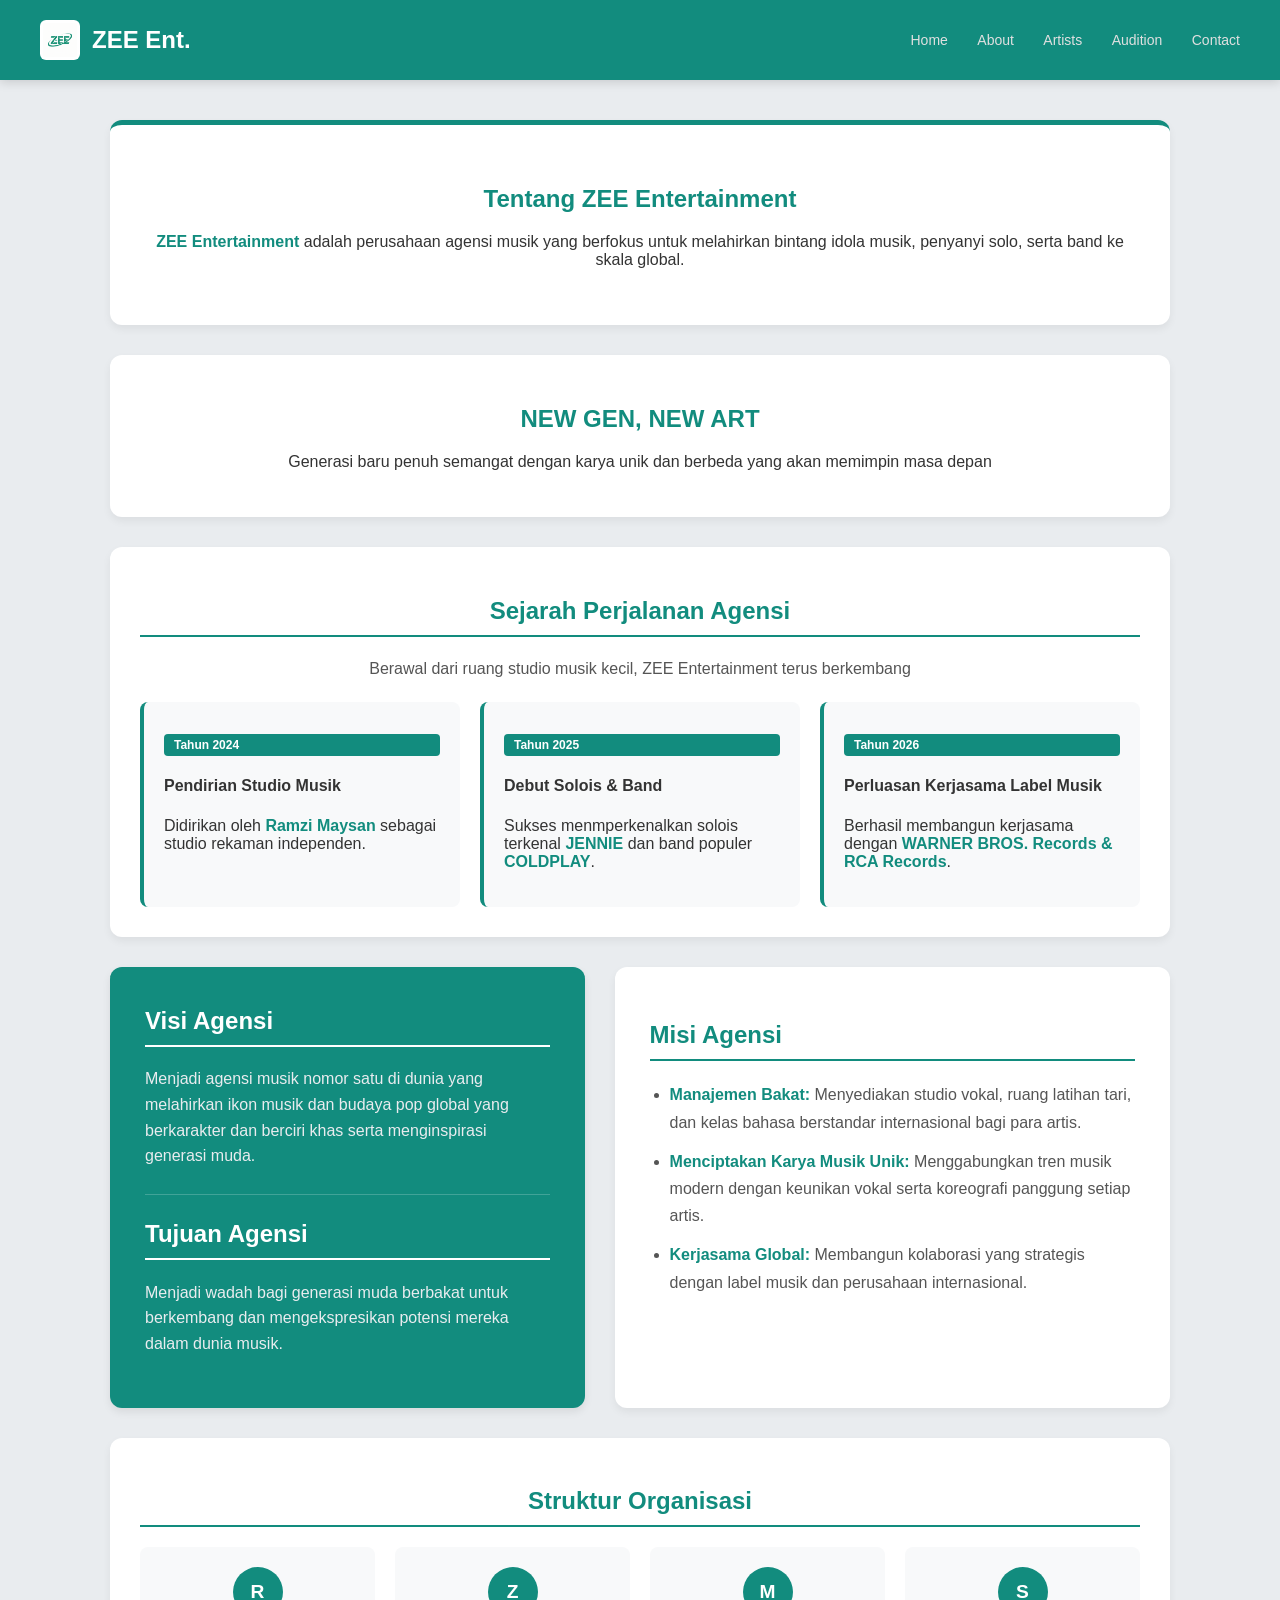
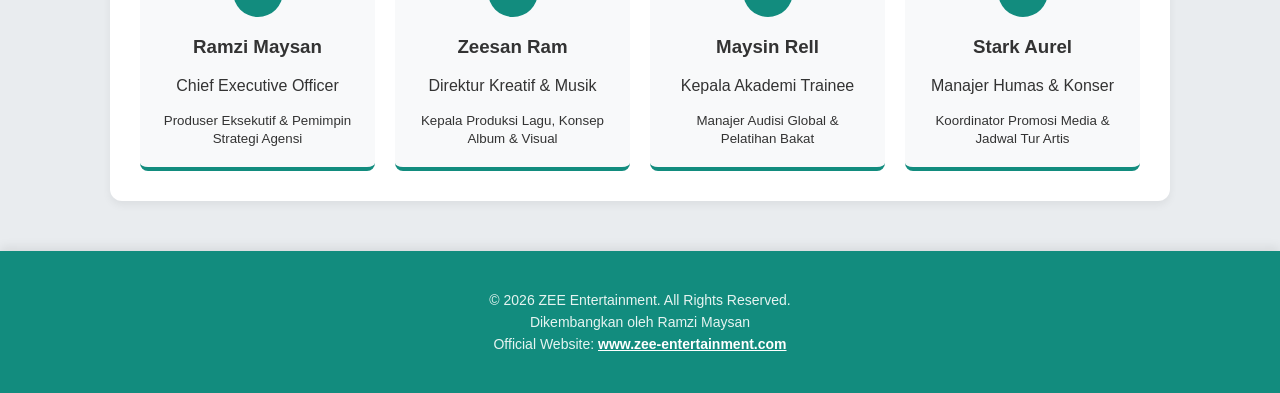
<file: about.html>
<!DOCTYPE html>
<html lang="id">
<head>
    <meta charset="UTF-8">
    <meta name="viewport" content="width=device-width, initial-scale=1.0">
    <title>About - ZEE Entertainment</title>
    <link rel="icon" href="images/logozeefix.jpg" type="image/x-icon">
    <link rel="stylesheet" href="utsramzi.css">
</head>
<body>

    <header class="header-nav">
        <div class="logo">
            <img src="images/logozeefix.jpg" alt="Logo ZEE" class="img-logo">
            ZEE Ent.
        </div>
        
        <nav class="menu">
            <a href="index.html">Home</a>
          <a href="about.html">About</a>
            <a href="artists.html">Artists</a>
            <a href="audition.html"> Audition</a>
            <a href="contact.html"> Contact</a>
        </nav>
    </header>
  <!-- Isi about -->
    <main class="about-container">

       
        <section class="banner-tema">
            <h1 style="color: #128c7e;">Tentang ZEE Entertainment</h1>
            <p>
                <strong style="color: #128c7e;">ZEE Entertainment</strong> adalah perusahaan agensi musik yang berfokus untuk melahirkan bintang idola musik, penyanyi solo, serta band ke skala global.
            </p>
        </section>

        <div class="pilar-hiburan">
            <div class="kotak-pilar">
                <h2 style="color: #128c7e; text-align: center;">NEW GEN, NEW ART</h2>
                <p style="text-align: center;">Generasi baru penuh semangat dengan karya unik dan berbeda yang akan memimpin masa depan </p>
            </div>
        </div>

    
        <section class="kartu-putih">
            <h2 class="judul-tema" style="color: #128c7e; text-align: center; border-bottom: 2px solid #128c7e; padding-bottom: 10px;">Sejarah Perjalanan Agensi </h2>
            <p style="color: #555555; line-height: 1.6; text-align: center">
                Berawal dari ruang studio musik kecil, ZEE Entertainment terus berkembang</p>
            
            <div class="timeline-box">
                <div class="item-sejarah">
                    <p class="tahun-badge" style="color: white;"> Tahun 2024 </p> 
                    <h4>Pendirian Studio Musik</h4>
                    <p>Didirikan oleh <strong>Ramzi Maysan</strong> sebagai studio rekaman independen.</p>
                </div>
                <div class="item-sejarah">
                    <p class="tahun-badge" style="color: white;"> Tahun 2025 </p> 
                    <h4>Debut Solois & Band</h4>
                    <p>Sukses menmperkenalkan solois terkenal <strong> JENNIE </strong> dan band populer <strong> COLDPLAY</strong>.</p>
                </div>
                <div class="item-sejarah">
                    <p class="tahun-badge" style="color: white;"> Tahun 2026  </p> 
                    <h4>Perluasan Kerjasama Label Musik</h4>
                    <p> Berhasil membangun kerjasama dengan <strong> WARNER BROS. Records & RCA Records</strong>.</p>
                </div>
            </div>
        </section>

     
        <div class="dua-kolom">
            <section class="kotak-visi">
                <h2 class="judul-tema" style="color: #ffff; border-bottom: 2px solid #ffff; padding-bottom: 10px;">Visi Agensi</h2>
                <p>Menjadi agensi musik nomor satu di dunia yang melahirkan ikon musik dan budaya pop global yang berkarakter dan berciri khas serta menginspirasi generasi muda.</p>
                <hr style="border: 0; border-top: 1px solid rgba(255,255,255,0.2); margin: 25px 0;">
                <h2 class="judul-tema" style="color: #ffff; border-bottom: 2px solid #ffff; padding-bottom: 10px;">Tujuan Agensi</h2>
                <p> Menjadi wadah bagi generasi muda berbakat untuk berkembang dan mengekspresikan potensi mereka dalam dunia musik.</p>
            </section>

            <section class="kotak-misi" >
                <h2 class="judul-tema" style="color: #128c7e; border-bottom: 2px solid #128c7e; padding-bottom: 10px;">Misi Agensi </h2>
                <ul class="daftar-hijau">
                    <li><strong>Manajemen Bakat:</strong> Menyediakan studio vokal, ruang latihan tari, dan kelas bahasa berstandar internasional bagi para artis.</li>
                    <li><strong>Menciptakan Karya Musik Unik:</strong> Menggabungkan tren musik modern dengan keunikan vokal serta koreografi panggung setiap artis.</li>
                    <li><strong>Kerjasama Global:</strong> Membangun kolaborasi yang strategis dengan label musik dan perusahaan internasional.</li>
                </ul>
            </section>
        </div>

      
        <section class="kartu-putih">
            <h2 class="judul-tema" style="text-align: center; color: #128c7e; padding-bottom: 10px; border-bottom: 2px solid #128c7e;" >Struktur Organisasi </h2>
            <div class="grid-tim">
                <div class="kartu-manajemen">
                    <div class="avatar-inisial">R</div>
                    <h3>Ramzi Maysan</h3>
                    <p class="peran-agensi">Chief Executive Officer </p>
                    <small>Produser Eksekutif & Pemimpin Strategi Agensi</small>
                </div>
                <div class="kartu-manajemen">
                    <div class="avatar-inisial">Z</div>
                    <h3> Zeesan Ram </h3>
                    <p class="peran-agensi">Direktur Kreatif & Musik</p>
                    <small>Kepala Produksi Lagu, Konsep Album & Visual</small>
                </div>
                <div class="kartu-manajemen">
                    <div class="avatar-inisial">M</div>
                    <h3>Maysin Rell</h3>
                    <p class="peran-agensi">Kepala Akademi Trainee</p>
                    <small>Manajer Audisi Global & Pelatihan Bakat</small>
                </div>
                <div class="kartu-manajemen">
                    <div class="avatar-inisial">S</div>
                    <h3> Stark Aurel</h3>
                    <p class="peran-agensi">Manajer Humas & Konser</p>
                    <small>Koordinator Promosi Media & Jadwal Tur Artis</small>
                </div>
            </div>
        </section>
    </main>

      <footer class="footer-utama">
        <div class="footer-container">
            <p>&copy; 2026 ZEE Entertainment. All Rights Reserved.</p>
            <p class="footer-desain">Dikembangkan oleh Ramzi Maysan</p>
            <p class="footer-link">
                Official Website: <a href="https://ramzi0808.github.io/utspengwebramzi/" target="_blank">www.zee-entertainment.com</a>
            </p>
        </div>
    </footer>

</body>
</html>
</file>
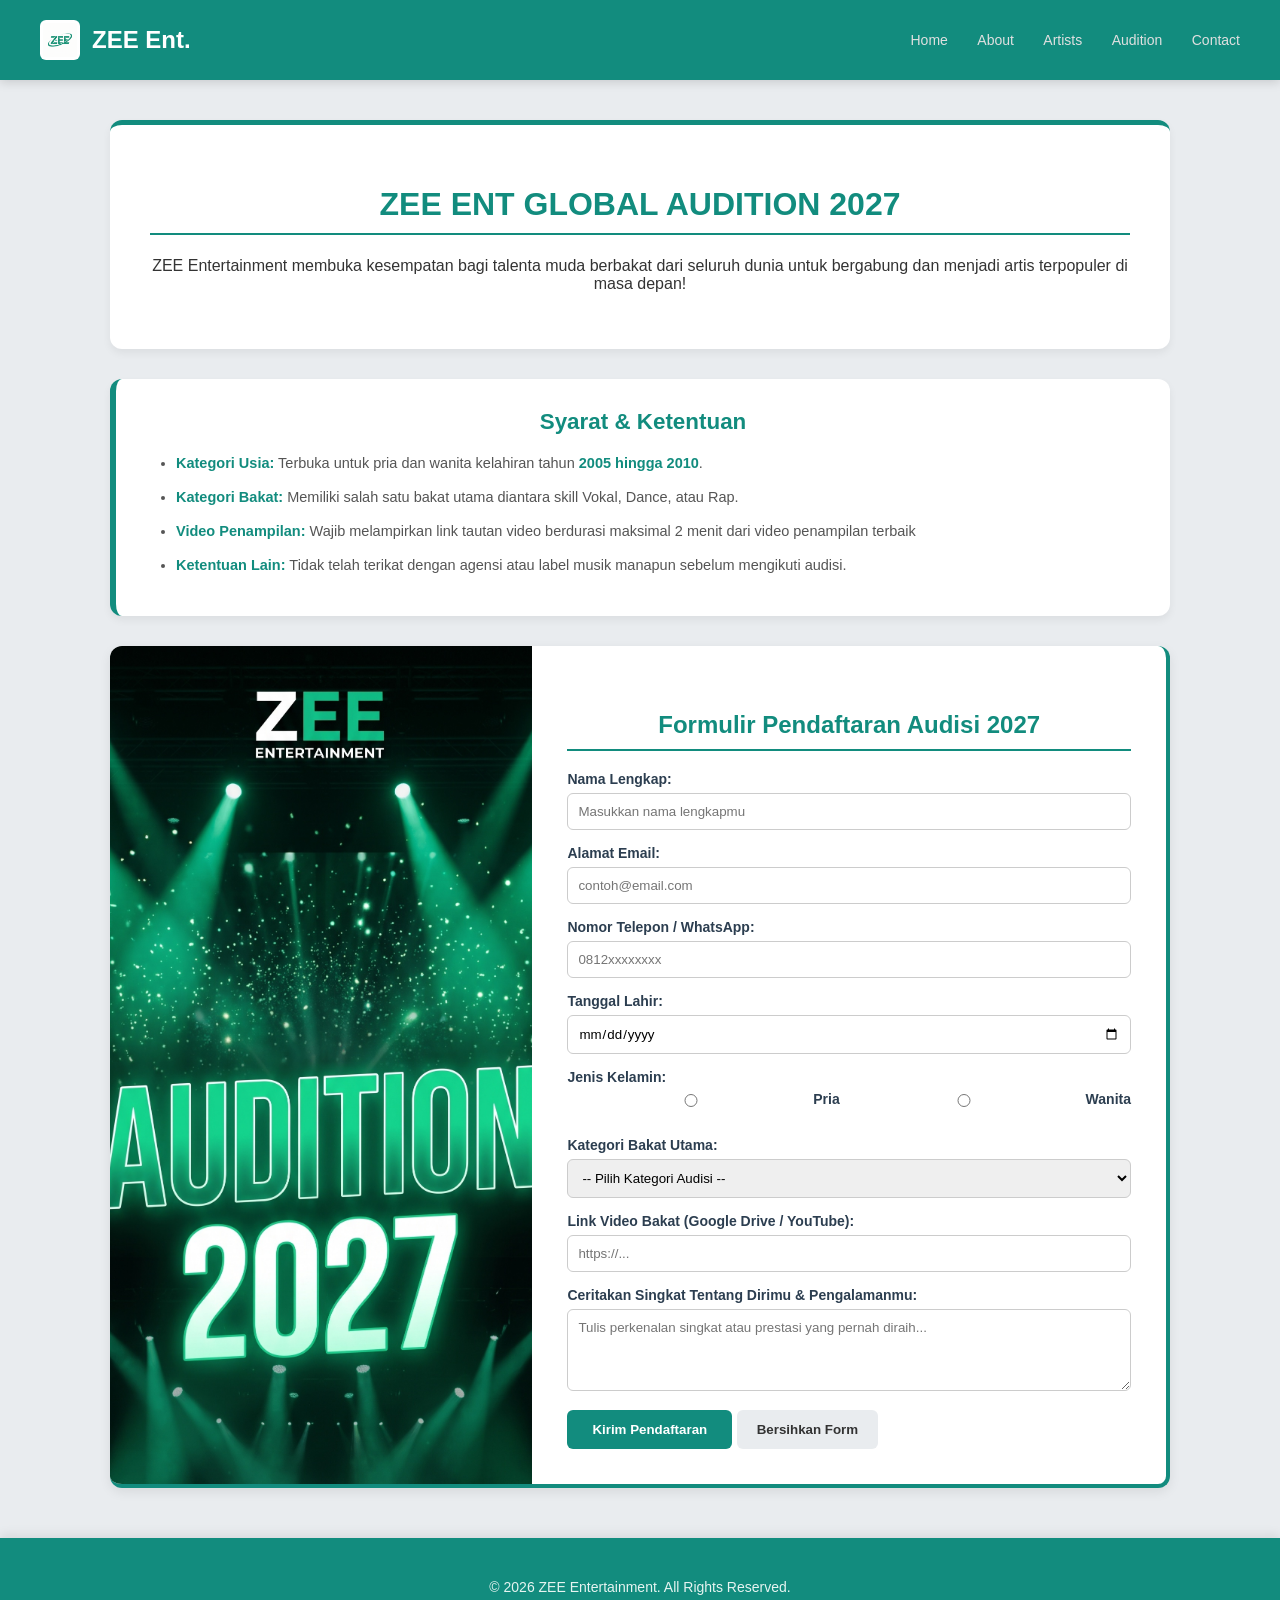
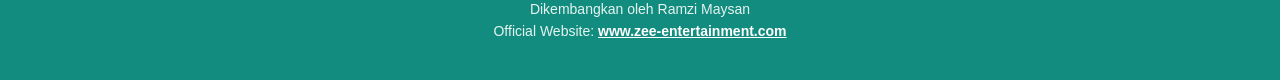
<file: audition.html>
<!DOCTYPE html>
<html lang="id">
<head>
    <meta charset="UTF-8">
    <meta name="viewport" content="width=device-width, initial-scale=1.0">
    <title> Audition - ZEE Entertainment</title>
    <link rel="icon" href="images/logozeefix.jpg" type="image/x-icon">
    <link rel="stylesheet" href="utsramzi.css">
</head>
<body>

    <header class="header-nav">
       <div class="logo">
            <img src="images/logozeefix.jpg" alt="Logo ZEE" class="img-logo">
            ZEE Ent.
        </div>
        
        <nav class="menu">
            <a href="index.html">Home</a>
             <a href="about.html">About</a>
            <a href="artists.html">Artists</a>
            <a href="audition.html"> Audition</a>
            <a href="contact.html"> Contact</a>
        </nav>
    </header>


    <!-- KONTEN UTAMA HALAMAN AUDISI -->
    <main class="container-audisi">
        
        <!-- 1. Judul & Paragraf Pembuka -->
        <div class="pembuka-audisi">
            <h1 style="color: #128c7e; padding-bottom: 10px; border-bottom: solid 2px #128c7e;">ZEE ENT GLOBAL AUDITION 2027 </h1>
            <p style="text-align: center;">
                ZEE Entertainment membuka kesempatan bagi talenta muda berbakat dari seluruh dunia untuk bergabung dan menjadi artis terpopuler di masa depan!
            </p>
        </div>

    <section class="syarat-audisi-box">
            <h2 style="color: #128c7e; text-align: center;"> Syarat & Ketentuan</h2>
            <ul class="daftar-syarat" style="text-align: justify;">
                <li><strong>Kategori Usia:</strong> Terbuka untuk pria dan wanita kelahiran tahun <strong>2005 hingga 2010</strong>.</li>
                <li><strong>Kategori Bakat:</strong> Memiliki salah satu bakat utama diantara skill Vokal, Dance, atau Rap.</li>
                <li><strong>Video Penampilan:</strong> Wajib melampirkan link tautan video berdurasi maksimal 2 menit dari video penampilan terbaik </li>
                <li><strong>Ketentuan Lain:</strong> Tidak telah terikat dengan agensi atau label musik manapun sebelum mengikuti audisi.</li>
            </ul>
        </section>

        <!-- 2. Kotak 2 Kolom: Foto Kiri & Form Kanan -->
        <div class="kotak-form-audisi" style="border-right: solid 4px #128c7e; border-bottom: solid 4px #128c7e;">
            
            <img src="images/aud.jpg" alt="Poster Audisi ZEE" class="foto-audisi-kiri">

            <!-- Kolom Kanan: Formulir Pengisian -->
            <form action="#" method="post" class="form-kanan">
                <h2 style="color: #128c7e; text-align: center; padding: 10px; border-bottom: solid 2px #128c7e;">Formulir Pendaftaran Audisi 2027</h2>

                <label for="nama">Nama Lengkap:</label>
                <input type="text" id="nama" name="nama" placeholder="Masukkan nama lengkapmu" required>

                <label for="email">Alamat Email:</label>
                <input type="email" id="email" name="email" placeholder="contoh@email.com" required>

                <label for="telepon">Nomor Telepon / WhatsApp:</label>
                <input type="tel" id="telepon" name="telepon" placeholder="0812xxxxxxxx" required>

                <label for="tgl_lahir">Tanggal Lahir:</label>
                <input type="date" id="tgl_lahir" name="tgl_lahir" required>

                <label>Jenis Kelamin:</label>
                <div class="pilihan-radio">
                    <input type="radio" id="pria" name="gender" value="Pria" required>
                    <label for="pria">Pria</label>
                    
                    <input type="radio" id="wanita" name="gender" value="Wanita">
                    <label for="wanita">Wanita</label>
                </div>

                <label for="kategori">Kategori Bakat Utama:</label>
                <select id="kategori" name="kategori" required>
                    <option value="">-- Pilih Kategori Audisi --</option>
                    <option value="vokal">Vocal (Menyanyi)</option>
                    <option value="dance">Dance (Menari)</option>
                    <option value="rap">Rap</option>
                </select>

                <label for="link_video">Link Video Bakat (Google Drive / YouTube):</label>
                <input type="url" id="link_video" name="link_video" placeholder="https://..." required>

                <label for="alasan">Ceritakan Singkat Tentang Dirimu & Pengalamanmu:</label>
                <textarea id="alasan" name="alasan" rows="4" placeholder="Tulis perkenalan singkat atau prestasi yang pernah diraih..."></textarea>

                <!-- Tombol Kirim & Reset -->
                <div class="tombol-form">
                    <button type="submit" class="btn-kirim">Kirim Pendaftaran</button>
                    <button type="reset" class="btn-reset">Bersihkan Form</button>
                </div>
            </form>

        </div>

    </main>
 <footer class="footer-utama">
        <div class="footer-container">
            <p>&copy; 2026 ZEE Entertainment. All Rights Reserved.</p>
            <p class="footer-desain">Dikembangkan oleh Ramzi Maysan</p>
            <p class="footer-link">
                Official Website: <a href="https://ramzi0808.github.io/utspengwebramzi/" target="_blank">www.zee-entertainment.com</a>
            </p>
        </div>
    </footer>
    
</body>
</html>
</file>
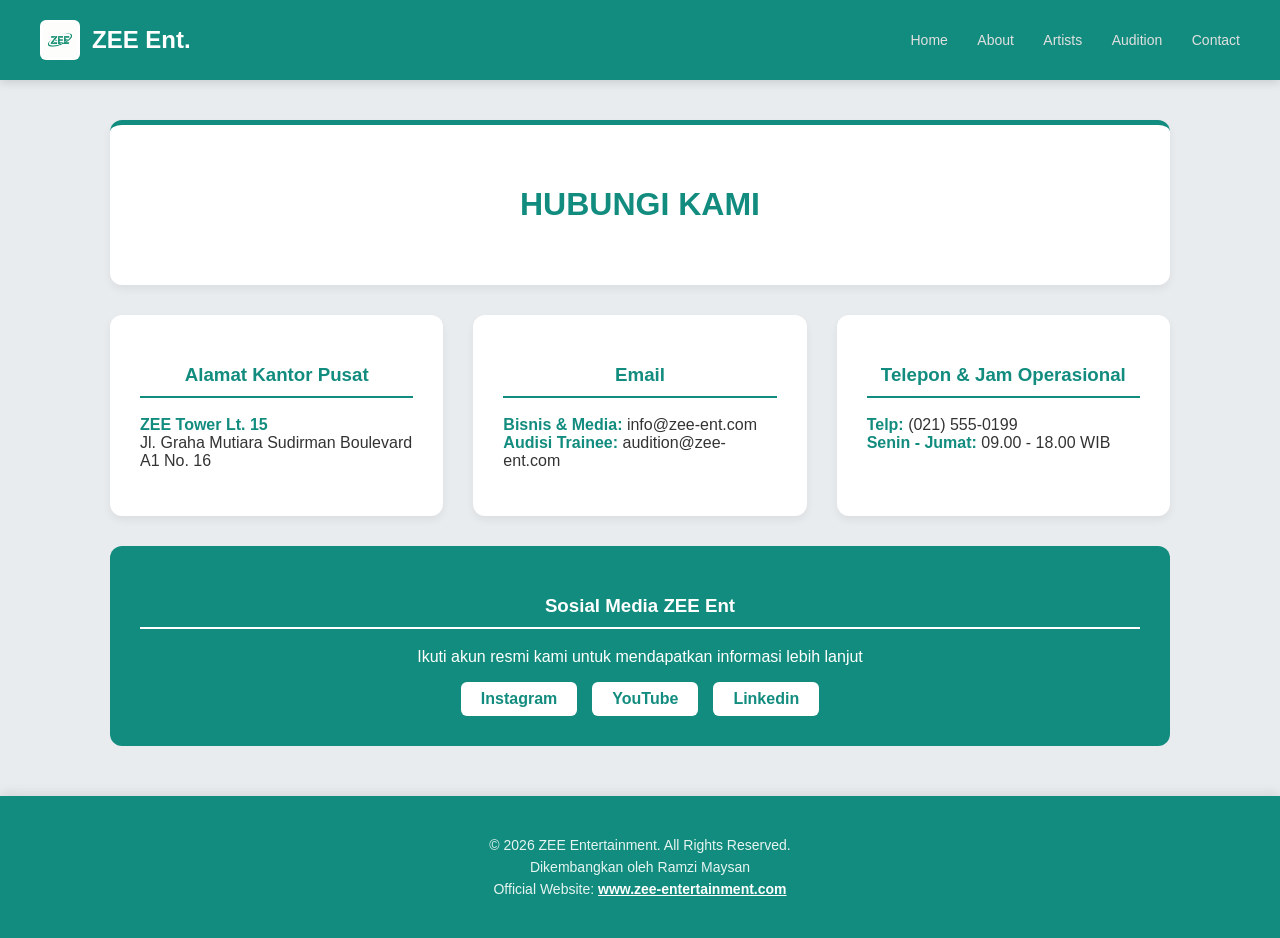
<file: contact.html>
<!DOCTYPE html>
<html lang="id">
<head>
    <meta charset="UTF-8">
    <meta name="viewport" content="width=device-width, initial-scale=1.0">
    <title> Contact - ZEE Entertainment</title>
    <link rel="icon" href="images/logozeefix.jpg" type="image/x-icon">
    <link rel="stylesheet" href="utsramzi.css">
</head>
<body>

    <header class="header-nav">
       <div class="logo">
            <img src="images/logozeefix.jpg" alt="Logo ZEE" class="img-logo">
            ZEE Ent.
        </div>
        
        <nav class="menu">
            <a href="index.html">Home</a>
             <a href="about.html">About</a>
            <a href="artists.html">Artists</a>
            <a href="audition.html"> Audition</a>
            <a href="contact.html"> Contact</a>
        </nav>
    </header>

    <!-- Halaman contact -->
    <main class="container-contact">

       
        <div class="pembuka-contact">
            <h1 style="text-align: center; color:#128c7e; ">HUBUNGI KAMI</h1>
        </div>

       
        <div class="grid-contact">

            <div class="kartu-info">
                <h3 style="text-align: center; color: #128c7e; padding-bottom: 10px; border-bottom: 2px solid #128c7e;"> Alamat Kantor Pusat</h3>
                <p><strong>ZEE Tower Lt. 15</strong><br>Jl. Graha Mutiara Sudirman Boulevard A1 No. 16</p>
            </div>

            <div class="kartu-info">
                <h3 style="text-align: center; color: #128c7e; padding-bottom: 10px; border-bottom: 2px solid #128c7e;"> Email</h3>
                <p>
                    <strong>Bisnis & Media:</strong> info@zee-ent.com<br>
                    <strong>Audisi Trainee:</strong> audition@zee-ent.com
                </p>
            </div>

            <div class="kartu-info">
                <h3 style="text-align: center; color: #128c7e; padding-bottom: 10px; border-bottom: 2px solid #128c7e;">Telepon & Jam Operasional</h3>
                <p>
                    <strong>Telp:</strong> (021) 555-0199<br>
                    <strong>Senin - Jumat:</strong> 09.00 - 18.00 WIB
                </p>
            </div>

        </div>

        <!-- Media Sosial Resmi -->
        <div class="kotak-sosmed">
            <h3 style="text-align: center; color:white; padding-bottom: 10px; border-bottom: 2px solid white;">Sosial Media ZEE Ent</h3>
            <p style="text-align: center;">Ikuti akun resmi kami untuk mendapatkan informasi lebih lanjut</p>
            <div class="deret-sosmed">
                <a href="https://www.instagram.com/nobodyg08/">Instagram</a>
                <a href="https://www.youtube.com/@Zee12039/videos">YouTube</a>
                <a href="https://www.linkedin.com/in/ramzi-maysan-a7809a30b/">Linkedin</a>
            </div>
        </div>

    </main>

     <footer class="footer-utama">
        <div class="footer-container">
            <p>&copy; 2026 ZEE Entertainment. All Rights Reserved.</p>
            <p class="footer-desain">Dikembangkan oleh Ramzi Maysan</p>
            <p class="footer-link">
                Official Website: <a href="https://ramzi0808.github.io/utspengwebramzi/" target="_blank">www.zee-entertainment.com</a>
            </p>
        </div>
    </footer>

</body>
</html>
</file>
<file: utsramzi.css>
/* =========================================
   1. PENGATURAN DASAR & RESET
   ========================================= */
* {
    box-sizing: border-box;
}

body {
    margin: 0;
    padding: 0;
    font-family: 'Segoe UI', Tahoma, Geneva, Verdana, sans-serif;
    background-color: #e9ecef;
    color: #333333;
}

/* =========================================
   2. HEADER & NAVIGASI
   ========================================= */
.header-nav {
    background-color: #128c7e;
    padding: 20px 40px;
    display: flex;
    justify-content: space-between;
    align-items: center;
    position: sticky;
    top: 0;
    z-index: 1000; 
    box-shadow: 0 2px 10px rgba(0, 0, 0, 0.15);
}

.logo {
    font-size: 1.5rem;
    font-weight: bold;
    color: #ffffff;
    display: flex;
    align-items: center;
    gap: 12px;
}

.img-logo {
    width: 40px;
    height: 40px;
    object-fit: contain;
    border-radius: 6px;
    background-color: #ffffff;
    padding: 3px;
}

.menu a {
    color: #e0e0e0;
    text-decoration: none;
    margin-left: 25px;
    font-size: 14px;
    font-weight: 500;
    transition: color 0.3s;
}

.menu a:hover {
    color: #ffffff;
}

/* =========================================
   3. LAYOUT UTAMA (SIDEBAR & KONTEN)
   ========================================= */
.layout-utama {
    display: flex;
    gap: 30px;
    max-width: 1300px;
    margin: 40px auto;
    padding: 0 20px;
    align-items: flex-start;
}

/* Sidebar Kiri */
.bar-samping {
    width: 25%;
    background-color: #128c7e;
    color: #ffffff;
    padding: 25px 20px;
    border-radius: 12px;
    box-shadow: 0 4px 10px rgba(0,0,0,0.1);
}

.isi-sidebar {
    margin-bottom: 25px;
    padding-bottom: 15px;
    border-bottom: 1px solid rgba(255,255,255,0.2);
}

.isi-sidebar h3 {
    margin: 0 0 10px 0;
    font-size: 1.1rem;
    color: #ffffff;
}

.isi-sidebar p {
    margin: 6px 0;
    font-size: 14px;
    color: #e6f4f1;
    line-height: 1.5;
}

.kotak-jam {
    background-color: rgba(0, 0, 0, 0.15);
    padding: 12px;
    border-radius: 8px;
    text-align: center;
}

#jam-digital {
    font-size: 1.4rem;
    font-weight: bold;
    display: block;
    letter-spacing: 1px;
}

#tanggal-digital {
    font-size: 12px;
    color: #e6f4f1;
}

/* Kolom Kanan */
.kolom-konten {
    width: 75%;
}

/* =========================================
   4. HERO KONTEN & BANNER
   ========================================= */
.hero-konten {
    background-color: #ffffff;
    padding: 40px;
    border-radius: 12px;
    display: flex;
    justify-content: space-between;
    align-items: center;
    gap: 40px;
    box-shadow: 0 4px 8px rgba(0,0,0,0.1);
    margin-bottom: 30px;
}

.hero-teks {
    width: 50%;
}

.hero-teks h1 {
    font-size: 2.8rem;
    margin: 0 0 20px 0;
    line-height: 1.2;
    color: #128c7e;
}

.hero-teks p {
    font-size: 16px;
    line-height: 1.6;
    color: #666666;
    margin-bottom: 30px;
}

.tombol {
    padding: 12px 25px;
    text-decoration: none;
    font-weight: bold;
    margin-right: 15px;
    border-radius: 4px;
    border: 2px solid #128c7e;
    display: inline-block;
    transition: all 0.3s;
}

.tombol-solid {
    background-color: #128c7e;
    color: #ffffff;
}

.tombol-solid:hover {
    background-color: #0e6c60;
    border-color: #0e6c60;
}

.tombol-garis {
    background-color: #128c7e;
    color:white;
}

.tombol-garis:hover {
    background-color: #0e6c60;
    border-color: #0e6c60;
}

.hero-gambar {
    width: 45%;
}

.img-banner {
    width: 100%;
    height: 350px;
    object-fit: cover;
    border-radius: 8px;
    border: 3px solid #128c7e;
    display: block;
    transition: opacity 0.5s ease-in-out;
}

/* =========================================
   5. BERITA
   ========================================= */


.kotak-sekilas-berita, .album-terbaru {
    background-color: #ffffff;
    padding: 30px 40px;
    border-radius: 12px;
    box-shadow: 0 4px 8px rgba(0,0,0,0.1);
    margin-bottom: 30px;
}

.judul-section {
    color: #128c7e;
    margin: 0 0 25px 0;
    border-bottom: 2px solid #128c7e;
    padding-bottom: 10px;
}

.baris-berita {
    display: flex;
    justify-content: space-between;
    gap: 30px;
}

.item-berita {
    width: 32%;
    border-left: 4px solid #128c7e;
    padding-left: 15px;
}

.tanggal {
    color: #888888;
    font-size: 13px;
}

.item-berita h3 {
    font-size: 1.1rem;
    margin: 8px 0;
}

.item-berita h3 a {
    color: #2c3e50;
    text-decoration: none;
}

.item-berita h3 a:hover {
    color: #128c7e;
}

.item-berita p {
    color: #666666;
    font-size: 14px;
    line-height: 1.5;
    margin-bottom: 12px;
}

.link-readmore {
    color: #128c7e;
    text-decoration: none;
    font-size: 13px;
    font-weight: bold;
}

.link-readmore:hover {
    text-decoration: underline;
}

/* =========================================
   6. ALBUM TERBARU
   ========================================= */
.kotak-album {
    display: flex;
    justify-content: space-between;
    gap: 25px;
}

.item-album {
    width: 31%;
    text-align: center;
    background-color: #f8f9fa;
    padding: 15px;
    border-radius: 8px;
    border: 1px solid #dee2e6;
}

.item-album img {
    width: 100%;
    height: 220px;
    object-fit: cover;
    border-radius: 6px;
    border: 2px solid #128c7e;
    margin-bottom: 10px;
}

.item-album h3 {
    color: #2c3e50;
    font-size: 1rem;
    margin: 8px 0 4px 0;
}

.item-album p {
    color: #128c7e;
    font-size: 13px;
    font-weight: bold;
    margin: 0;
}

/* --- STYLING LINK & EFEK HOVER ALBUM TERBARU --- */
.link-album {
    text-decoration: none; /* Menghilangkan garis bawah bawaan link */
    color: inherit;        /* Mengikuti warna teks asli */
    display: block;
    transition: transform 0.3s ease;
}

/* Efek saat kursor diarahkan ke kartu album (melayang & gambar membesar halus) */
.link-album:hover {
    transform: translateY(-5px);
}

.link-album:hover img {
    border-color: #0e6c60;
    box-shadow: 0 8px 16px rgba(0, 0, 0, 0.2);
}

.link-album:hover h3 {
    color: #128c7e; /* Judul berubah jadi hijau saat disorot */
}

/* =========================================
   7. HALAMAN LAIN (ABOUT, ARTISTS, AUDITION, CONTACT, ARTIKEL)
   ========================================= */
.about-container, .container-artis, .container-audisi, .container-contact, .artikel-container {
    max-width: 1100px;
    margin: 40px auto;
    padding: 0 20px;
}

.banner-tema, .pembuka-audisi, .pembuka-contact {
    background-color: #ffffff;
    padding: 40px;
    border-radius: 12px;
    text-align: center;
    margin-bottom: 30px;
    box-shadow: 0 4px 8px rgba(0,0,0,0.06);
    border-top: 5px solid #128c7e;
}

.pilar-hiburan, .dua-kolom, .grid-contact {
    display: flex;
    gap: 30px;
    margin-bottom: 30px;
    
}

.kotak-pilar, .kartu-putih, .kartu-visi, .kartu-misi, .kartu-info {
    background-color: #ffffff;
    padding: 30px;
    border-radius: 12px;
    box-shadow: 0 4px 8px rgba(0,0,0,0.06);
    flex: 1;
}

.timeline-box {
    display: flex;
    gap: 20px;
    margin-top: 20px;
}

.item-sejarah {
    flex: 1;
    background-color: #f8f9fa;
    padding: 20px;
    border-radius: 8px;
    border-left: 4px solid #128c7e;
}

.tahun-badge {
    background-color: #128c7e;
    color: #ffffff;
    padding: 4px 10px;
    border-radius: 4px;
    font-size: 12px;
    font-weight: bold;
}

.grid-tim {
    display: flex;
    justify-content: space-between;
    gap: 20px;
}

.kartu-manajemen {
    flex: 1;
    background-color: #f8f9fa;
    padding: 20px;
    border-radius: 8px;
    text-align: center;
    border-bottom: 4px solid #128c7e;
}

.avatar-inisial {
    width: 50px;
    height: 50px;
    background-color: #128c7e;
    color: #ffffff;
    font-size: 1.2rem;
    font-weight: bold;
    border-radius: 50%;
    display: flex;
    align-items: center;
    justify-content: center;
    margin: 0 auto 10px auto;
}

/* Grid Artis */
.grid-artis {
    display: grid;
    grid-template-columns: repeat(auto-fit, minmax(200px, 1fr));
    gap: 20px;
}

.kartu-artis {
    background-color: #ffffff;
    padding: 15px;
    border-radius: 8px;
    box-shadow: 0 4px 8px rgba(0,0,0,0.06);
    text-align: center;
    transition: transform 0.3s ease;
}

.kartu-artis:hover {
    transform: translateY(-5px);
}

.kartu-artis-link {
    text-decoration: none;
    color: inherit;
    display: block;
}

.img-artis {
    width: 100%;
    height: 300px;
    object-fit: cover;
    border-radius: 6px;
    border: 2px solid #128c7e;
}

/* MODIFIKASI NAMA ARTIS */
.nama-artis {
    font-weight: bold;
    color: #2c3e50;
    margin-top: 10px;
    font-size: 1rem;
    transition: color 0.3s ease; 
}


.kartu-artis:hover .nama-artis {
    color: #128c7e;
}


/* CSS HALAMAN ARTIS */
.filter-wrapper {
    display: flex;
    justify-content: center;
    align-items: center;
    gap: 10px;
    flex-wrap: wrap;
}

.btn-filter.aktif {
    background-color: #0e6c60 !important;
    border-color: #0e6c60 !important;
}

/* --- STYLING KOTAK SYARAT & KETENTUAN AUDISI --- */
.syarat-audisi-box {
    background-color: #ffffff;
    padding: 30px 40px;
    border-radius: 12px;
    margin-bottom: 30px;
    box-shadow: 0 4px 8px rgba(0,0,0,0.06);
    border-left: 6px solid #128c7e;
}

.syarat-audisi-box h2 {
    color: #2c3e50;
    margin-top: 0;
    margin-bottom: 15px;
    font-size: 1.4rem;
}

.daftar-syarat {
    margin: 0;
    padding-left: 20px;
    color: #555555;
    line-height: 1.8;
    font-size: 14.5px;
}

.daftar-syarat li {
    margin-bottom: 8px;
}

.daftar-syarat strong {
    color: #128c7e;
}

/* Form Audisi */
.kotak-form-audisi {
    display: flex;
    background-color: #ffffff;
    border-radius: 12px;
    overflow: hidden;
    box-shadow: 0 4px 12px rgba(0,0,0,0.08);
}

.foto-audisi-kiri {
    width: 40%;
    object-fit: cover;
}

.form-kanan {
    width: 60%;
    padding: 35px;
}

.form-kanan label {
    display: block;
    font-weight: bold;
    color: #2c3e50;
    margin-bottom: 6px;
    font-size: 14px;
}

.form-kanan input, .form-kanan select, .form-kanan textarea {
    width: 100%;
    padding: 10px;
    margin-bottom: 15px;
    border: 1px solid #ccc;
    border-radius: 6px;
    font-family: inherit;
}

.pilihan-radio {
    display: flex;
    margin-bottom: 15px;
}

.btn-kirim {
    background-color: #128c7e;
    color: #ffffff;
    border: none;
    padding: 12px 25px;
    border-radius: 6px;
    font-weight: bold;
    cursor: pointer;
}

.btn-reset {
    background-color: #e9ecef;
    color: #333333;
    border: none;
    padding: 12px 20px;
    border-radius: 6px;
    font-weight: bold;
    cursor: pointer;
}

/* kontak sosmed */
.kotak-sosmed {
    background-color: #128c7e;
    color: #ffffff;
    padding: 30px;
    border-radius: 12px;
    text-align: center;
}

.deret-sosmed {
    display: flex;
    justify-content: center;
    gap: 15px;
    margin-top: 15px;
}

.deret-sosmed a {
    background-color: #ffffff;
    color: #128c7e;
    text-decoration: none;
    padding: 8px 20px;
    border-radius: 6px;
    font-weight: bold;
}

/* Artikel */
.artikel-container {
    max-width: 850px;
    background-color: #ffffff;
    padding: 40px;
    border-radius: 12px;
    box-shadow: 0 4px 10px rgba(0,0,0,0.08);
}

.foto-artikel {
    width: 100%;
    height: 380px;
    object-fit: cover;
    border-radius: 8px;
    margin-bottom: 25px;
    margin-top: 10px;
    border: 3px solid #128c7e;
}

/* =========================================
   8. FOOTER
   ========================================= */
.footer-utama {
    background-color: #128c7e;
    color: #ffffff;
    text-align: center;
    padding: 35px 20px;
    margin-top: 50px;
    box-shadow: 0 -4px 10px rgba(0,0,0,0.08);
}

.footer-container p {
    margin: 6px 0;
    font-size: 14px;
    color: #e6f4f1;
}

.footer-desain {
    font-size: 13px;
    color: #d1e7dd;
}

.footer-link a {
    color: #ffffff;
    text-decoration: underline;
    font-weight: bold;
}

.footer-link a:hover {
    color: #2c3e50;
}

/* --- STYLING SIDEBAR --- */
.kotak-media-sidebar {
    width: 100%;
    height: 140px; 
    border-radius: 6px;
    overflow: hidden;
    border: 2px solid #128c7e;
    background-color: #000000;
}

.kotak-media-sidebar iframe {
    width: 100%;
    height: 100%;
    border: none;
    display: block;
}

/* Visi & Misi (2 Kolom) */
.dua-kolom {
    display: flex;
    gap: 30px;
    margin-bottom: 30px;
    margin-top: 30px;
}

.kotak-visi {
    flex: 1;
    background-color: #128c7e;
    color: #ffffff;
    padding: 35px;
    border-radius: 12px;
    border-top: 5px solid #128c7e;
    box-shadow: 0 4px 8px rgba(0,0,0,0.08);
}

.kotak-visi h2 {
    color: #20c997;
    margin-top: 0;
}

.kotak-visi p {
    line-height: 1.6;
    color: #e9ecef;
}

.kotak-misi {
    flex: 1.2;
    background-color: #ffffff;
    padding: 35px;
    border-radius: 12px;
    box-shadow: 0 4px 8px rgba(0,0,0,0.06);
}

.daftar-hijau {
    padding-left: 20px;
    line-height: 1.7;
    color: #555555;
}

.daftar-hijau li {
    margin-bottom: 12px;
}

.daftar-hijau strong {
    color: #128c7e;
}

strong {
    color: #128c7e;
}
</file>
